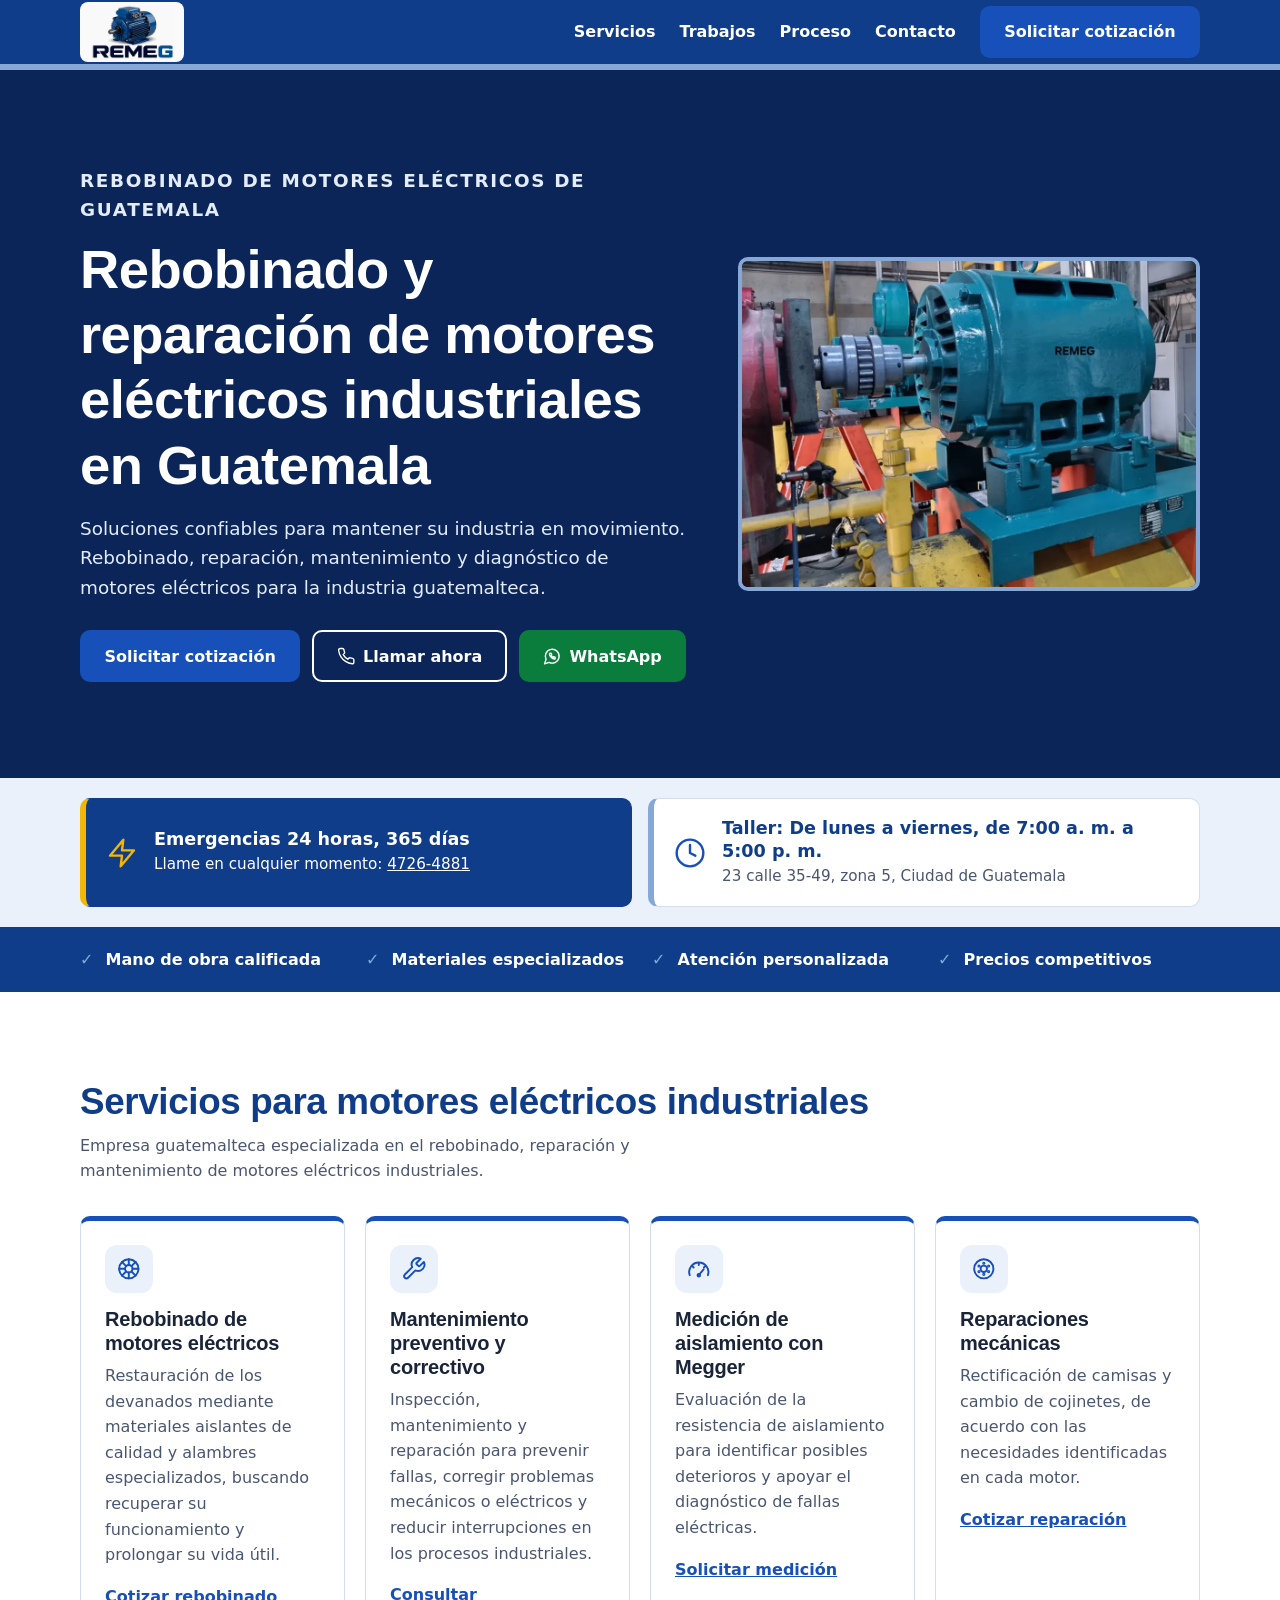
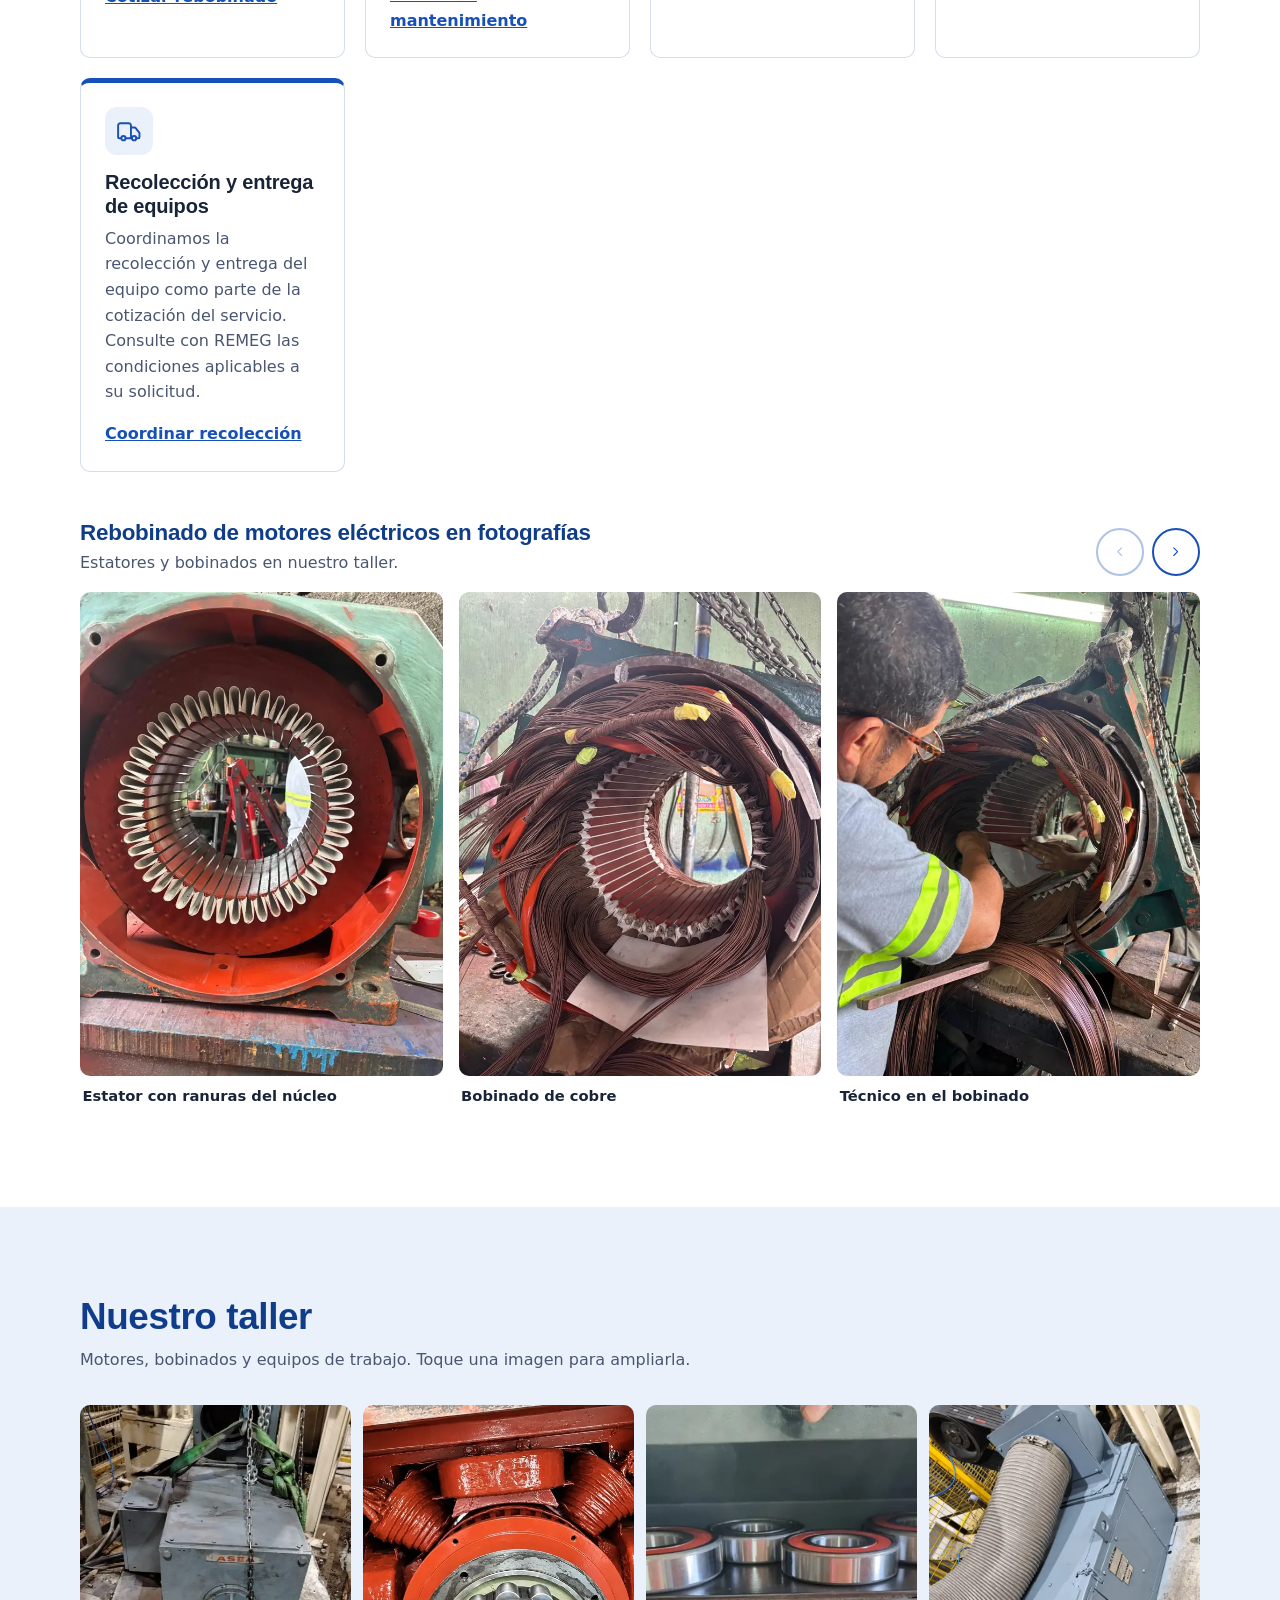
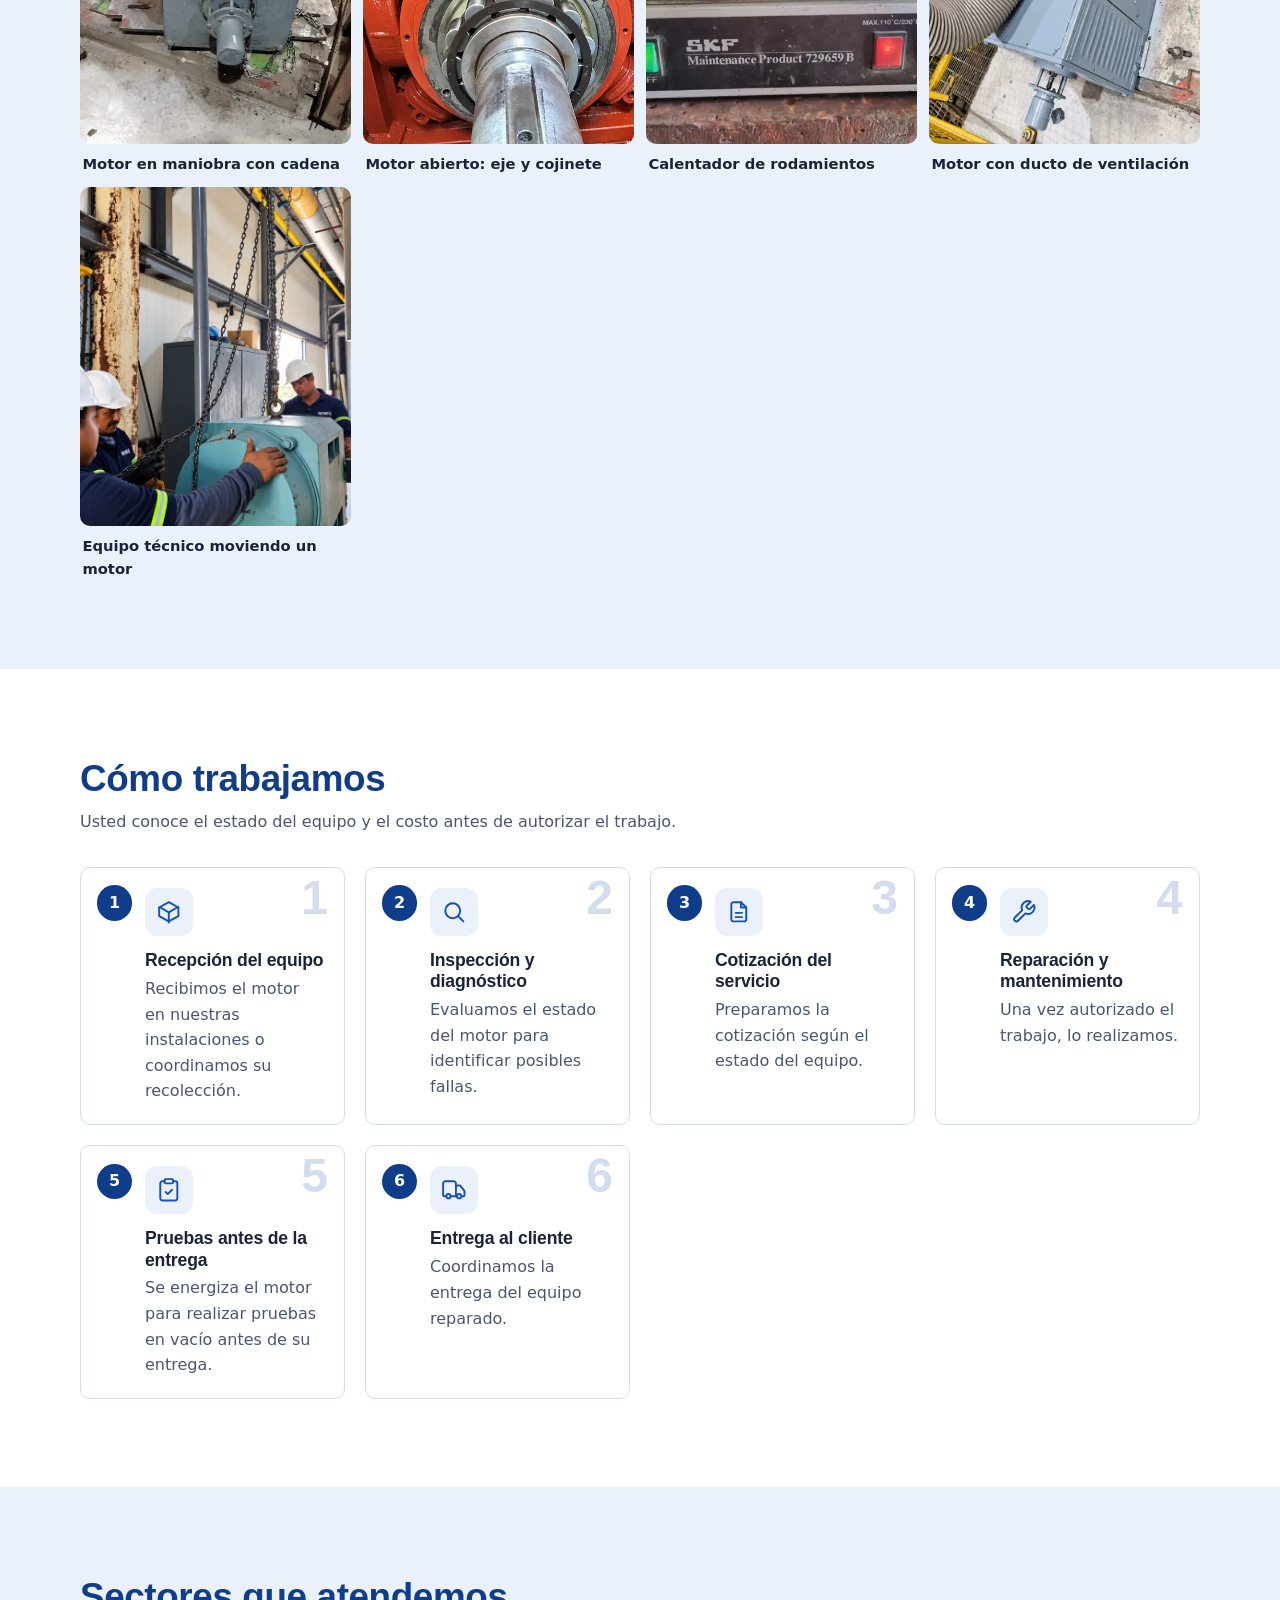
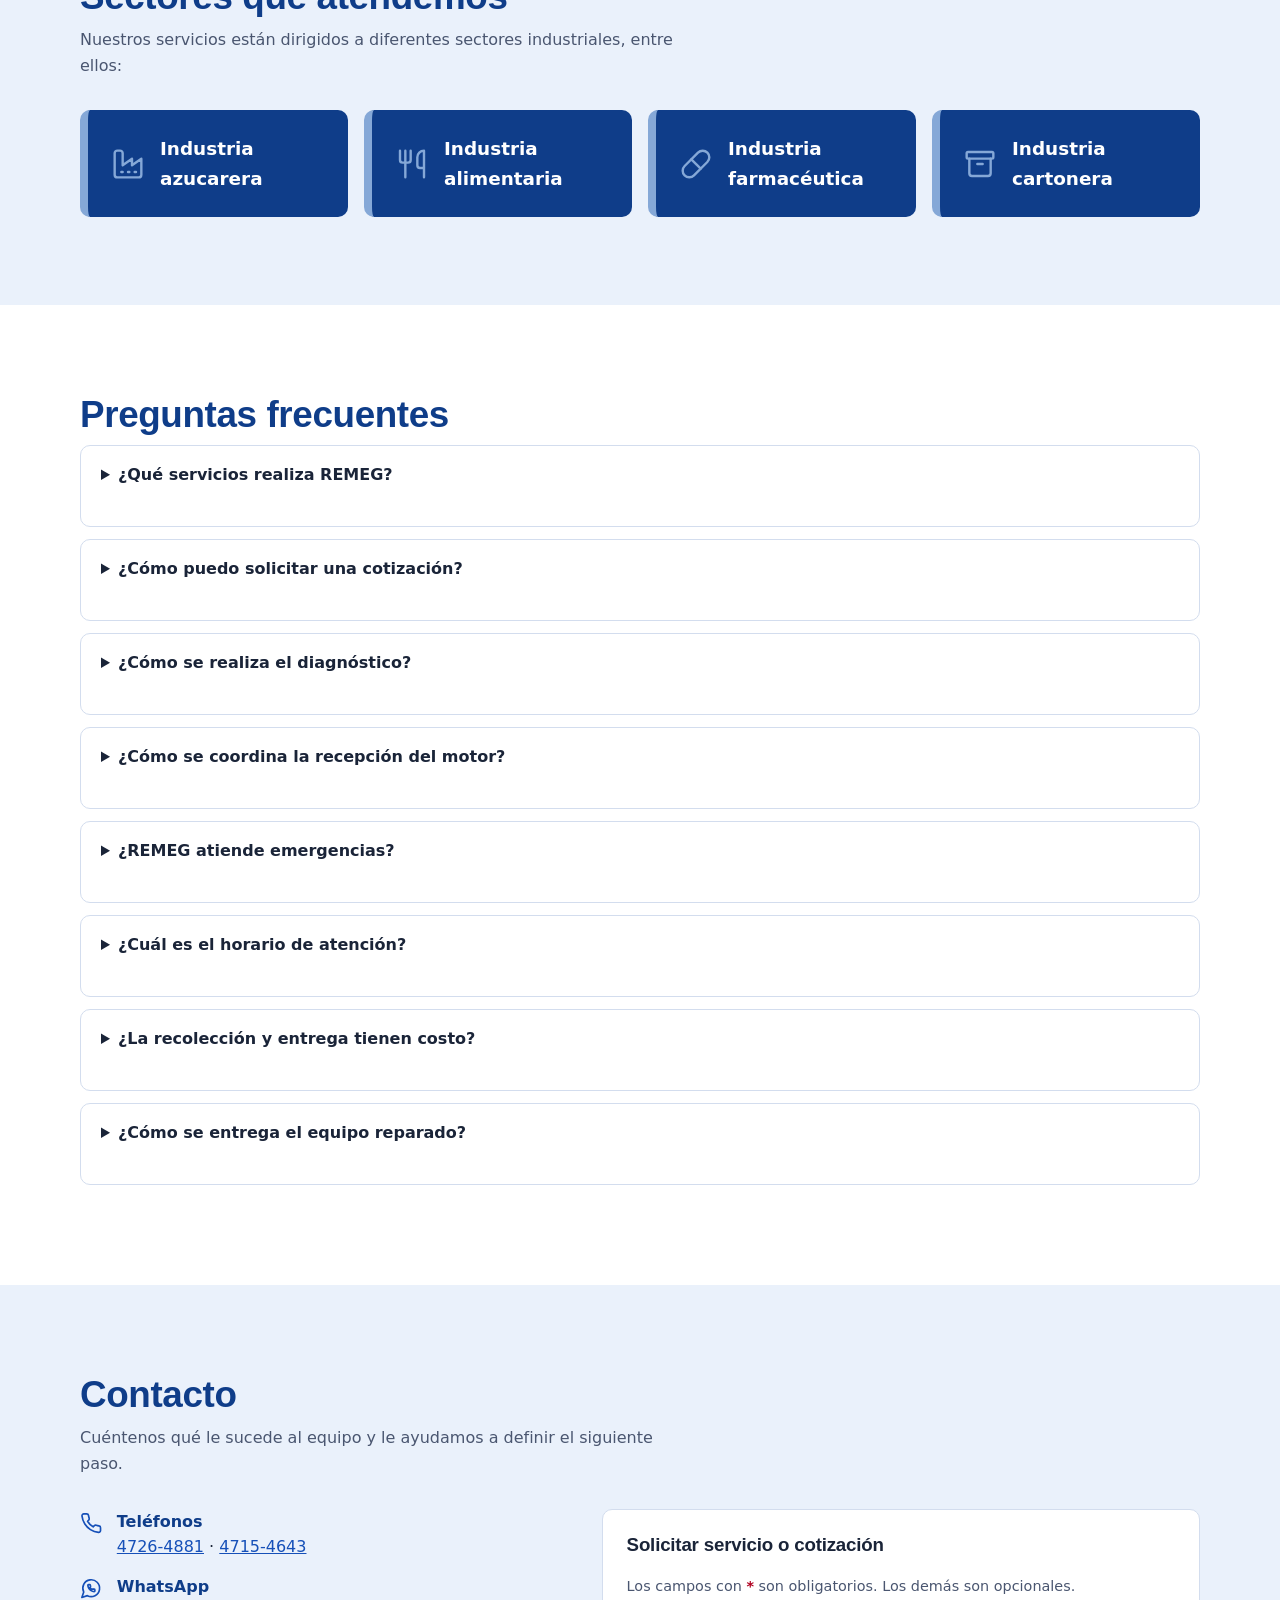
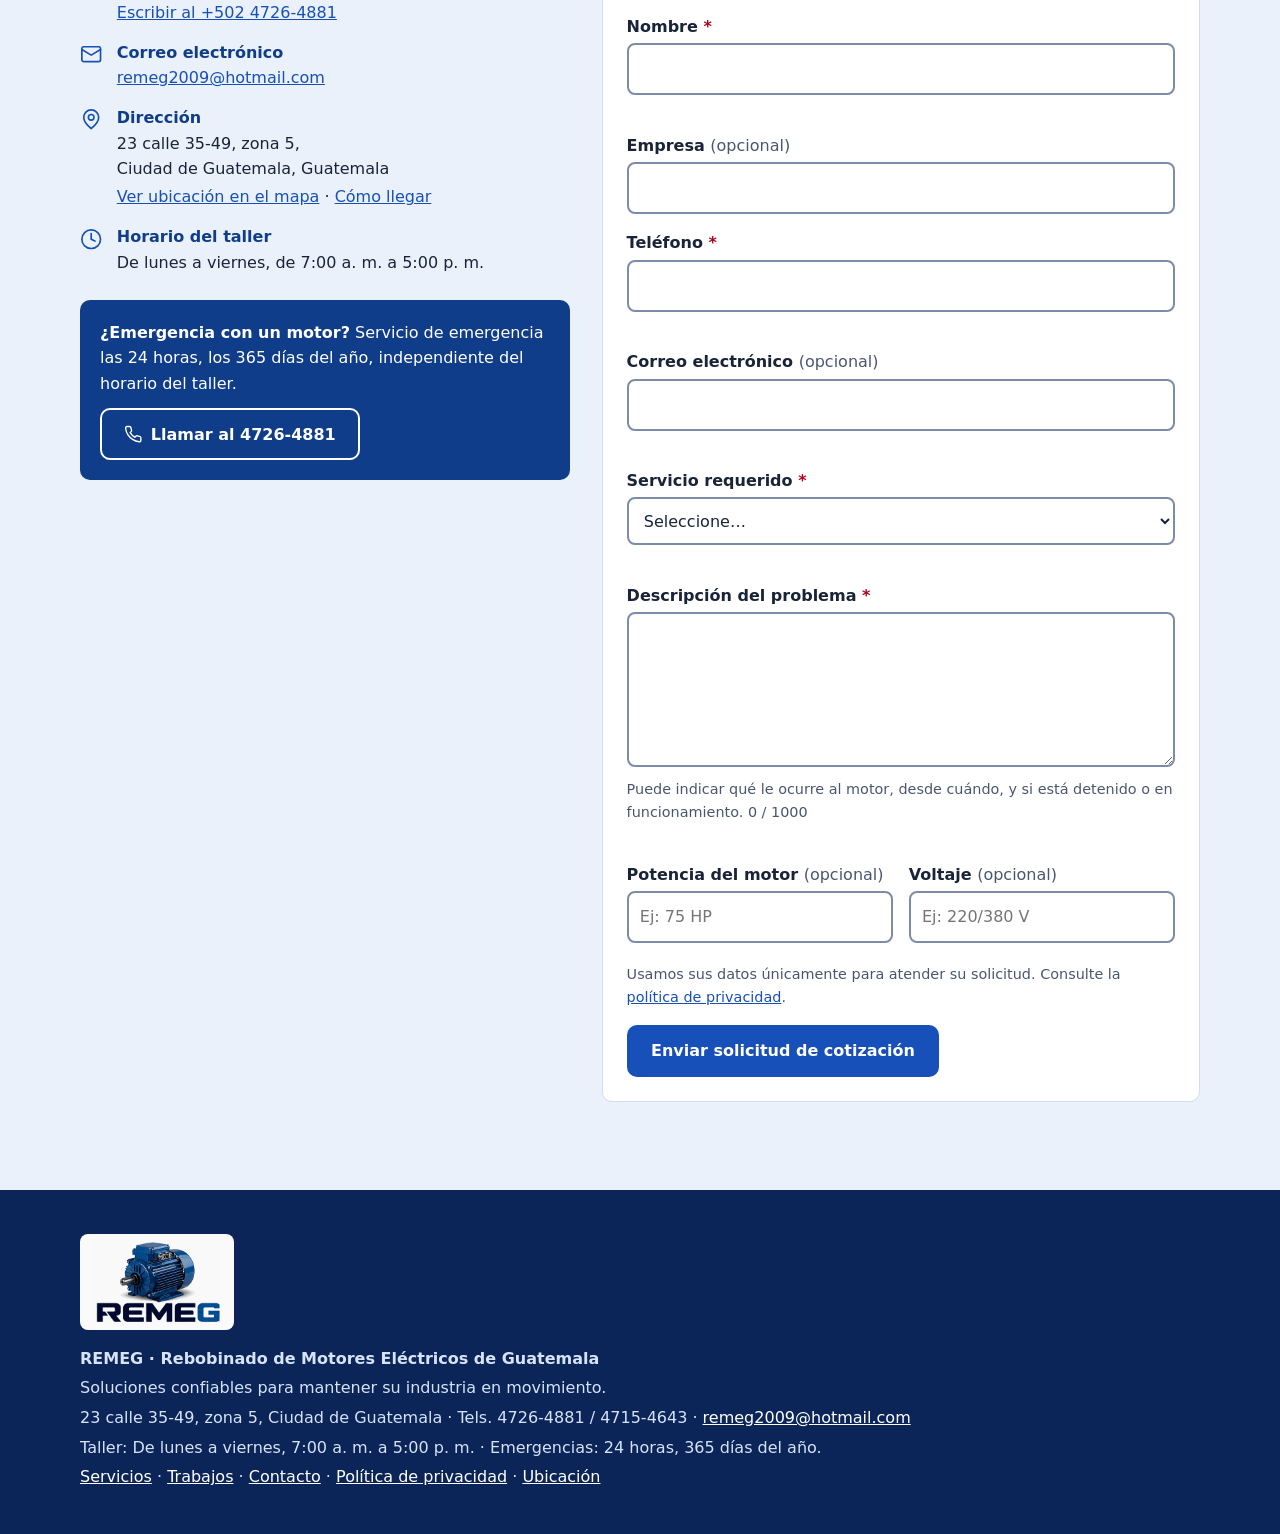
<file: site/index.html>
<!DOCTYPE html>
<html lang="es">

<head>
    <meta charset="utf-8">
    <meta name="umami-website-id" content="d52de157-423c-453e-b0e7-c835bfba08b4">
    <meta name="viewport" content="width=device-width, initial-scale=1, viewport-fit=cover">
    <title>REMEG Guatemala | Rebobinado y Reparación de Motores Eléctricos</title>
    <meta name="description"
        content="REMEG ofrece rebobinado, reparación, mantenimiento y diagnóstico de motores eléctricos en Guatemala. Atención de emergencias 24/7 y soluciones para la industria.">
    <meta property="og:title" content="REMEG Guatemala | Rebobinado y Reparación de Motores Eléctricos">
    <meta property="og:description" content="REMEG ofrece rebobinado, reparación, mantenimiento y diagnóstico de motores eléctricos en Guatemala. Atención de emergencias 24/7 y soluciones para la industria.">
    <meta property="og:type" content="website">
    <meta property="og:locale" content="es_GT">
    <meta property="og:url" content="https://remeg.com.gt/">
    <meta property="og:image" content="https://remeg.com.gt/assets/og-image.jpg">
    <meta property="og:image:width" content="1200">
    <meta property="og:image:height" content="630">
    <meta property="og:image:alt" content="REMEG: rebobinado y reparación de motores eléctricos en Guatemala, atención de emergencias 24/7">
    <meta property="og:site_name" content="REMEG">
    <meta name="twitter:card" content="summary_large_image">
    <meta name="twitter:title" content="REMEG Guatemala | Rebobinado y Reparación de Motores Eléctricos">
    <meta name="twitter:description" content="REMEG ofrece rebobinado, reparación, mantenimiento y diagnóstico de motores eléctricos en Guatemala. Atención de emergencias 24/7 y soluciones para la industria.">
    <meta name="twitter:image" content="https://remeg.com.gt/assets/og-image.jpg">
    <link rel="canonical" href="https://remeg.com.gt/">
    <link rel="icon" type="image/png" href="assets/favicon.png">
    <link rel="preload" as="image" href="assets/hero-motor-instalado.webp" type="image/webp" fetchpriority="high">
    <script type="application/ld+json">{
  "@context": "https://schema.org",
  "@type": "LocalBusiness",
  "name": "REMEG",
  "alternateName": "Rebobinado de Motores Eléctricos de Guatemala",
  "url": "https://remeg.com.gt/",
  "image": "https://remeg.com.gt/assets/logo.png",
  "telephone": [
    "+50247264881",
    "+50247154643"
  ],
  "email": "remeg2009@hotmail.com",
  "address": {
    "@type": "PostalAddress",
    "streetAddress": "23 calle 35-49, zona 5",
    "addressLocality": "Ciudad de Guatemala",
    "addressCountry": "GT"
  },
  "geo": {
    "@type": "GeoCoordinates",
    "latitude": 14.6255,
    "longitude": -90.4993
  },
  "hasMap": "https://www.google.com/maps/search/?api=1&query=14.6255,-90.4993",
  "sameAs": [
    "https://share.google/nwqSiiA8HDHQdjZQG"
  ],
  "areaServed": {
    "@type": "Country",
    "name": "Guatemala"
  },
  "openingHoursSpecification": {
    "@type": "OpeningHoursSpecification",
    "dayOfWeek": [
      "Monday",
      "Tuesday",
      "Wednesday",
      "Thursday",
      "Friday"
    ],
    "opens": "07:00",
    "closes": "17:00"
  },
  "makesOffer": [
    {
      "@type": "Offer",
      "itemOffered": {
        "@type": "Service",
        "name": "Rebobinado de motores eléctricos",
        "areaServed": {
          "@type": "Country",
          "name": "Guatemala"
        }
      }
    },
    {
      "@type": "Offer",
      "itemOffered": {
        "@type": "Service",
        "name": "Reparación de motores eléctricos",
        "areaServed": {
          "@type": "Country",
          "name": "Guatemala"
        }
      }
    },
    {
      "@type": "Offer",
      "itemOffered": {
        "@type": "Service",
        "name": "Mantenimiento de motores industriales",
        "areaServed": {
          "@type": "Country",
          "name": "Guatemala"
        }
      }
    },
    {
      "@type": "Offer",
      "itemOffered": {
        "@type": "Service",
        "name": "Diagnóstico de motores eléctricos",
        "areaServed": {
          "@type": "Country",
          "name": "Guatemala"
        }
      }
    },
    {
      "@type": "Offer",
      "itemOffered": {
        "@type": "Service",
        "name": "Atención de emergencias 24/7",
        "areaServed": {
          "@type": "Country",
          "name": "Guatemala"
        },
        "description": "Servicio de atención de emergencias las 24 horas, los 365 días del año. No corresponde al horario habitual del taller."
      }
    }
  ]
}</script>
    <link rel="stylesheet" href="assets/styles.css">
</head>

<body><svg width="0" height="0" class="sp" aria-hidden="true" focusable="false">
        <defs>
            <symbol id="i-phone" viewBox="0 0 24 24">
                <path
                    d="M22 16.92v3a2 2 0 0 1-2.18 2 19.79 19.79 0 0 1-8.63-3.07 19.5 19.5 0 0 1-6-6 19.79 19.79 0 0 1-3.07-8.67A2 2 0 0 1 4.11 2h3a2 2 0 0 1 2 1.72 12.84 12.84 0 0 0 .7 2.81 2 2 0 0 1-.45 2.11L8.09 9.91a16 16 0 0 0 6 6l1.27-1.27a2 2 0 0 1 2.11-.45 12.84 12.84 0 0 0 2.81.7A2 2 0 0 1 22 16.92z" />
            </symbol>
            <symbol id="i-wa" viewBox="0 0 24 24">
                <path d="M7.9 20A9 9 0 1 0 4 16.1L2 22z" />
                <path transform="translate(7.6 7.4) scale(.38)" stroke-width="4.6"
                    d="M22 16.92v3a2 2 0 0 1-2.18 2 19.79 19.79 0 0 1-8.63-3.07 19.5 19.5 0 0 1-6-6 19.79 19.79 0 0 1-3.07-8.67A2 2 0 0 1 4.11 2h3a2 2 0 0 1 2 1.72 12.84 12.84 0 0 0 .7 2.81 2 2 0 0 1-.45 2.11L8.09 9.91a16 16 0 0 0 6 6l1.27-1.27a2 2 0 0 1 2.11-.45 12.84 12.84 0 0 0 2.81.7A2 2 0 0 1 22 16.92z" />
            </symbol>
            <symbol id="i-mail" viewBox="0 0 24 24">
                <rect x="2" y="4" width="20" height="16" rx="2" />
                <path d="m22 7-10 6L2 7" />
            </symbol>
            <symbol id="i-pin" viewBox="0 0 24 24">
                <path d="M20 10c0 6-8 12-8 12s-8-6-8-12a8 8 0 0 1 16 0z" />
                <circle cx="12" cy="10" r="3" />
            </symbol>
            <symbol id="i-clock" viewBox="0 0 24 24">
                <circle cx="12" cy="12" r="10" />
                <path d="M12 6v6l4 2" />
            </symbol>
            <symbol id="i-bolt" viewBox="0 0 24 24">
                <path d="M13 2 3 14h9l-1 8 10-12h-9l1-8z" />
            </symbol>
            <symbol id="i-check" viewBox="0 0 24 24">
                <path d="M20 6 9 17l-5-5" />
            </symbol>
            <symbol id="i-coil" viewBox="0 0 24 24">
                <circle cx="12" cy="12" r="9" />
                <circle cx="12" cy="12" r="3.5" />
                <path
                    d="M12 3v5.5M12 15.5V21M3 12h5.5M15.5 12H21M5.6 5.6l3.9 3.9M14.5 14.5l3.9 3.9M18.4 5.6l-3.9 3.9M9.5 14.5l-3.9 3.9" />
            </symbol>
            <symbol id="i-wrench" viewBox="0 0 24 24">
                <path
                    d="M14.7 6.3a1 1 0 0 0 0 1.4l1.6 1.6a1 1 0 0 0 1.4 0l3.77-3.77a6 6 0 0 1-7.94 7.94l-6.91 6.91a2.12 2.12 0 0 1-3-3l6.91-6.91a6 6 0 0 1 7.94-7.94l-3.76 3.76z" />
            </symbol>
            <symbol id="i-gauge" viewBox="0 0 24 24">
                <path d="M3.5 18a9 9 0 1 1 17 0" />
                <path d="M12 18l4.5-5.5" />
                <circle cx="12" cy="18" r="1.2" />
                <path d="M12 6.5v2M5.8 9.4l1.4 1.4M18.2 9.4l-1.4 1.4" />
            </symbol>
            <symbol id="i-bearing" viewBox="0 0 24 24">
                <circle cx="12" cy="12" r="9" />
                <circle cx="12" cy="12" r="3" />
                <circle cx="12" cy="6.8" r=".6" />
                <circle cx="16.5" cy="9.4" r=".6" />
                <circle cx="16.5" cy="14.6" r=".6" />
                <circle cx="12" cy="17.2" r=".6" />
                <circle cx="7.5" cy="14.6" r=".6" />
                <circle cx="7.5" cy="9.4" r=".6" />
            </symbol>
            <symbol id="i-truck" viewBox="0 0 24 24">
                <path d="M14 18V6a2 2 0 0 0-2-2H4a2 2 0 0 0-2 2v11a1 1 0 0 0 1 1h2" />
                <path d="M15 18H9" />
                <path d="M19 18h2a1 1 0 0 0 1-1v-3.65a1 1 0 0 0-.22-.62l-3.48-4.35A1 1 0 0 0 17.52 8H14" />
                <circle cx="17" cy="18" r="2" />
                <circle cx="7" cy="18" r="2" />
            </symbol>
            <symbol id="i-pkg" viewBox="0 0 24 24">
                <path d="M21 8l-9-5-9 5v8l9 5 9-5z" />
                <path d="M3.3 7.5 12 12.5l8.7-5M12 22V12.5" />
            </symbol>
            <symbol id="i-search" viewBox="0 0 24 24">
                <circle cx="11" cy="11" r="7" />
                <path d="m21 21-4.3-4.3" />
            </symbol>
            <symbol id="i-doc" viewBox="0 0 24 24">
                <path d="M14 3H7a2 2 0 0 0-2 2v14a2 2 0 0 0 2 2h10a2 2 0 0 0 2-2V8z" />
                <path d="M14 3v5h5M9 13h6M9 17h6" />
            </symbol>
            <symbol id="i-clip" viewBox="0 0 24 24">
                <rect x="8" y="2" width="8" height="4" rx="1" />
                <path d="M16 4h2a2 2 0 0 1 2 2v14a2 2 0 0 1-2 2H6a2 2 0 0 1-2-2V6a2 2 0 0 1 2-2h2" />
                <path d="m9 14 2 2 4-4" />
            </symbol>
            <symbol id="i-factory" viewBox="0 0 24 24">
                <path d="M2 20a2 2 0 0 0 2 2h16a2 2 0 0 0 2-2V8l-7 5V8l-7 5V4a2 2 0 0 0-2-2H4a2 2 0 0 0-2 2z" />
                <path d="M17 18h1M12 18h1M7 18h1" />
            </symbol>
            <symbol id="i-food" viewBox="0 0 24 24">
                <path
                    d="M3 2v7a2 2 0 0 0 2 2h4a2 2 0 0 0 2-2V2M7 2v20M21 15V2a5 5 0 0 0-5 5v6a2 2 0 0 0 2 2h3zm0 0v7" />
            </symbol>
            <symbol id="i-pill" viewBox="0 0 24 24">
                <path d="m10.5 20.5 10-10a4.95 4.95 0 1 0-7-7l-10 10a4.95 4.95 0 1 0 7 7z" />
                <path d="m8.5 8.5 7 7" />
            </symbol>
            <symbol id="i-box" viewBox="0 0 24 24">
                <rect x="2" y="3" width="20" height="5" rx="1" />
                <path d="M4 8v11a2 2 0 0 0 2 2h12a2 2 0 0 0 2-2V8M10 12h4" />
            </symbol>
            <symbol id="i-prev" viewBox="0 0 24 24">
                <path d="m15 18-6-6 6-6" />
            </symbol>
            <symbol id="i-next" viewBox="0 0 24 24">
                <path d="m9 18 6-6-6-6" />
            </symbol>
        </defs>
    </svg>
    <header>
        <div class="w hb"><a class="logo" href="#inicio" aria-label="REMEG, inicio"><img src="assets/logo.png"
                    width="391" height="252" alt="REMEG"></a>
            <button id="mb" aria-expanded="false" aria-controls="nv">Menú</button>
            <nav id="nv" aria-label="Principal">
                <ul>
                    <li><a href="#servicios">Servicios</a></li>
                    <li><a href="#trabajos">Trabajos</a></li>
                    <li><a href="#proceso">Proceso</a></li>
                    <li><a href="#contacto">Contacto</a></li>
                    <li><a class="btn p" href="#cotizar">Solicitar cotización</a></li>
                </ul>
            </nav>
        </div>
    </header>
    <main id="inicio">
        <div class="hero">
            <div class="w">
                <div>
                    <p class="eyebrow">Rebobinado de Motores Eléctricos de Guatemala</p>
                    <h1>Rebobinado y reparación de motores eléctricos industriales en Guatemala</h1>
                    <p>Soluciones confiables para mantener su industria en movimiento. Rebobinado, reparación, mantenimiento y diagnóstico de motores eléctricos para la industria guatemalteca.</p>
                    <div class="ct"><a class="btn p" href="#cotizar">Solicitar cotización</a><a class="btn s"
                            href="tel:+50247264881"><svg class="ic" aria-hidden="true" focusable="false">
                                <use href="#i-phone" />
                            </svg> Llamar ahora</a><a class="btn wa"
                            href="https://wa.me/50247264881?text=Hola%2C%20quisiera%20informaci%C3%B3n%20o%20una%20cotizaci%C3%B3n%20para%20el%20servicio%20de%20un%20motor%20el%C3%A9ctrico."
                            target="_blank" rel="noopener"><svg class="ic" aria-hidden="true" focusable="false">
                                <use href="#i-wa" />
                            </svg> WhatsApp</a></div>
                </div>
                <figure><img src="assets/hero-motor-instalado.webp" width="1000" height="718"
                        alt="Motor eléctrico industrial con la marca REMEG, instalado en una planta"
                        fetchpriority="high"></figure>
            </div>
        </div>
        <div class="band">
            <div class="w band-g">
                <div class="bx urg"><svg class="ic lg" aria-hidden="true" focusable="false">
                        <use href="#i-bolt" />
                    </svg>
                    <div><strong>Emergencias 24 horas, 365 días</strong><span>Llame en cualquier momento: <a
                                href="tel:+50247264881">4726-4881</a></span></div>
                </div>
                <div class="bx"><svg class="ic lg" aria-hidden="true" focusable="false">
                        <use href="#i-clock" />
                    </svg>
                    <div><strong>Taller: De lunes a viernes, de 7:00 a. m. a 5:00 p. m.</strong><span>23 calle 35-49,
                            zona
                            5, Ciudad de Guatemala</span></div>
                </div>
            </div>
        </div>
        <div class="trust">
            <div class="w">
                <ul>
                    <li>Mano de obra calificada</li>
                    <li>Materiales especializados</li>
                    <li>Atención personalizada</li>
                    <li>Precios competitivos</li>
                </ul>
            </div>
        </div>

        <section id="servicios">
            <div class="w">
                <h2>Servicios para motores eléctricos industriales</h2>
                <p class="lead">Empresa guatemalteca especializada en el rebobinado, reparación y mantenimiento de
                    motores eléctricos industriales.</p>
                <div class="grid">
                    <div class="card"><span class="bd"><svg class="ic" aria-hidden="true" focusable="false">
                                <use href="#i-coil" />
                            </svg></span>
                        <h3>Rebobinado de motores eléctricos</h3>
                        <p>Restauración de los devanados mediante materiales aislantes de calidad y alambres
                            especializados, buscando recuperar su funcionamiento y prolongar su vida útil.</p><a
                            href="#cotizar" data-s="Rebobinado de motores eléctricos">Cotizar rebobinado</a>
                    </div>
                    <div class="card"><span class="bd"><svg class="ic" aria-hidden="true" focusable="false">
                                <use href="#i-wrench" />
                            </svg></span>
                        <h3>Mantenimiento preventivo y correctivo</h3>
                        <p>Inspección, mantenimiento y reparación para prevenir fallas, corregir problemas mecánicos o
                            eléctricos y reducir interrupciones en los procesos industriales.</p><a
                            href="#cotizar">Consultar mantenimiento</a>
                    </div>
                    <div class="card"><span class="bd"><svg class="ic" aria-hidden="true" focusable="false">
                                <use href="#i-gauge" />
                            </svg></span>
                        <h3>Medición de aislamiento con Megger</h3>
                        <p>Evaluación de la resistencia de aislamiento para identificar posibles deterioros y apoyar el
                            diagnóstico de fallas eléctricas.</p><a href="#cotizar"
                            data-s="Medición de aislamiento con Megger">Solicitar medición</a>
                    </div>
                    <div class="card"><span class="bd"><svg class="ic" aria-hidden="true" focusable="false">
                                <use href="#i-bearing" />
                            </svg></span>
                        <h3>Reparaciones mecánicas</h3>
                        <p>Rectificación de camisas y cambio de cojinetes, de acuerdo con las necesidades identificadas
                            en cada motor.</p><a href="#cotizar"
                            data-s="Reparaciones mecánicas (camisas y cojinetes)">Cotizar reparación</a>
                    </div>
                    <div class="card"><span class="bd"><svg class="ic" aria-hidden="true" focusable="false">
                                <use href="#i-truck" />
                            </svg></span>
                        <h3>Recolección y entrega de equipos</h3>
                        <p>Coordinamos la recolección y entrega del equipo como parte de la cotización del servicio.
                            Consulte con REMEG las condiciones aplicables a su solicitud.</p><a href="#cotizar"
                            data-s="Recolección y entrega de equipos">Coordinar recolección</a>
                    </div>
                </div>
                <div class="car" role="region" aria-roledescription="carrusel"
                    aria-label="Fotografías de rebobinado de motores eléctricos">
                    <div class="car-h">
                        <div>
                            <h3>Rebobinado de motores eléctricos en fotografías</h3>
                            <p>Estatores y bobinados en nuestro taller.</p>
                        </div>
                        <div class="car-c"><button type="button" class="cp" aria-label="Fotos anteriores"><svg
                                    class="ic" aria-hidden="true" focusable="false">
                                    <use href="#i-prev" />
                                </svg></button><button type="button" class="cn" aria-label="Fotos siguientes"><svg
                                    class="ic" aria-hidden="true" focusable="false">
                                    <use href="#i-next" />
                                </svg></button></div>
                    </div>
                    <div class="track" data-lb>
                        <figure><button type="button" aria-label="Ampliar: Estator con ranuras del núcleo"><img
                                    src="assets/rebobinado-01.webp" width="675" height="900" loading="lazy"
                                    alt="Estator de un motor eléctrico con el núcleo ranurado, visto de frente"></button>
                            <figcaption>Estator con ranuras del núcleo</figcaption>
                        </figure>
                        <figure><button type="button" aria-label="Ampliar: Bobinado de cobre"><img
                                    src="assets/rebobinado-02.webp" width="675" height="900" loading="lazy"
                                    alt="Bobinas de cobre del estator de un motor, sujetas con cadenas"></button>
                            <figcaption>Bobinado de cobre</figcaption>
                        </figure>
                        <figure><button type="button" aria-label="Ampliar: Técnico en el bobinado"><img
                                    src="assets/rebobinado-03.webp" width="675" height="900" loading="lazy"
                                    alt="Técnico trabajando en el bobinado de un estator"></button>
                            <figcaption>Técnico en el bobinado</figcaption>
                        </figure>
                        <figure><button type="button" aria-label="Ampliar: Bobinado con cintas azules"><img
                                    src="assets/rebobinado-04.webp" width="675" height="900" loading="lazy"
                                    alt="Vista frontal del bobinado de un estator con cintas azules"></button>
                            <figcaption>Bobinado con cintas azules</figcaption>
                        </figure>
                        <figure><button type="button" aria-label="Ampliar: Alambre de cobre en el estator"><img
                                    src="assets/rebobinado-05.webp" width="675" height="900" loading="lazy"
                                    alt="Alambre de cobre saliendo del bobinado de un estator sobre la mesa de trabajo"></button>
                            <figcaption>Alambre de cobre en el estator</figcaption>
                        </figure>
                    </div>
                </div>
            </div>
        </section>

        <section id="trabajos" class="alt">
            <div class="w">
                <h2>Nuestro taller</h2>
                <p class="lead">Motores, bobinados y equipos de trabajo. Toque una imagen para ampliarla.</p>
                <div class="gal" id="gal" data-lb>
                    <figure><button type="button" aria-label="Ampliar: Motor en maniobra con cadena"><img
                                src="assets/taller-01.webp" width="506" height="900" loading="lazy"
                                alt="Motor eléctrico suspendido con cadenas en el área de trabajo"></button>
                        <figcaption>Motor en maniobra con cadena</figcaption>
                    </figure>
                    <figure><button type="button" aria-label="Ampliar: Motor abierto: eje y cojinete"><img
                                src="assets/taller-02.webp" width="900" height="675" loading="lazy"
                                alt="Motor abierto mostrando el cojinete y el eje"></button>
                        <figcaption>Motor abierto: eje y cojinete</figcaption>
                    </figure>
                    <figure><button type="button" aria-label="Ampliar: Calentador de rodamientos"><img
                                src="assets/taller-03.webp" width="900" height="541" loading="lazy"
                                alt="Calentador de rodamientos con varios rodamientos sobre su superficie"></button>
                        <figcaption>Calentador de rodamientos</figcaption>
                    </figure>
                    <figure><button type="button" aria-label="Ampliar: Motor con ducto de ventilación"><img
                                src="assets/taller-04.webp" width="675" height="900" loading="lazy"
                                alt="Motor eléctrico gris con un ducto flexible de ventilación"></button>
                        <figcaption>Motor con ducto de ventilación</figcaption>
                    </figure>
                    <figure><button type="button" aria-label="Ampliar: Equipo técnico moviendo un motor"><img
                                src="assets/taller-05.webp" width="587" height="900" loading="lazy"
                                alt="Técnicos con casco manipulando un motor suspendido con cadenas"></button>
                        <figcaption>Equipo técnico moviendo un motor</figcaption>
                    </figure>
                </div>
                <p class="gm" hidden><button class="btn o" id="gm" type="button" aria-expanded="false"
                        aria-controls="gal"></button></p>
            </div>
        </section>

        <section id="proceso">
            <div class="w">
                <h2>Cómo trabajamos</h2>
                <p class="lead">Usted conoce el estado del equipo y el costo antes de autorizar el trabajo.</p>
                <ol class="steps" id="steps">
                    <li><span class="bd"><svg class="ic" aria-hidden="true" focusable="false">
                                <use href="#i-pkg" />
                            </svg></span><span class="n" aria-hidden="true">1</span>
                        <h3>Recepción del equipo</h3>
                        <p>Recibimos el motor en nuestras instalaciones o coordinamos su recolección.</p>
                        <div class="dt">
                            <p>Usted decide cómo: llevarlo al taller o coordinar la recolección directamente con
                                nosotros.</p>
                        </div>
                    </li>
                    <li><span class="bd"><svg class="ic" aria-hidden="true" focusable="false">
                                <use href="#i-search" />
                            </svg></span><span class="n" aria-hidden="true">2</span>
                        <h3>Inspección y diagnóstico</h3>
                        <p>Evaluamos el estado del motor para identificar posibles fallas.</p>
                        <div class="dt">
                            <p>Revisamos fallas eléctricas y mecánicas y, según el caso, medimos el aislamiento con
                                Megger.</p>
                        </div>
                    </li>
                    <li><span class="bd"><svg class="ic" aria-hidden="true" focusable="false">
                                <use href="#i-doc" />
                            </svg></span><span class="n" aria-hidden="true">3</span>
                        <h3>Cotización del servicio</h3>
                        <p>Preparamos la cotización según el estado del equipo.</p>
                        <div class="dt">
                            <p>La cotización considera las condiciones del equipo y los trabajos de reparación
                                necesarios.</p>
                        </div>
                    </li>
                    <li><span class="bd"><svg class="ic" aria-hidden="true" focusable="false">
                                <use href="#i-wrench" />
                            </svg></span><span class="n" aria-hidden="true">4</span>
                        <h3>Reparación y mantenimiento</h3>
                        <p>Una vez autorizado el trabajo, lo realizamos.</p>
                        <div class="dt">
                            <p>Rebobinado, mantenimiento o reparación, utilizando materiales especializados.</p>
                        </div>
                    </li>
                    <li><span class="bd"><svg class="ic" aria-hidden="true" focusable="false">
                                <use href="#i-clip" />
                            </svg></span><span class="n" aria-hidden="true">5</span>
                        <h3>Pruebas antes de la entrega</h3>
                        <p>Se energiza el motor para realizar pruebas en vacío antes de su entrega.</p>
                        <div class="dt">
                            <p>Las pruebas específicas dependen del procedimiento técnico aplicado a cada motor.</p>
                        </div>
                    </li>
                    <li><span class="bd"><svg class="ic" aria-hidden="true" focusable="false">
                                <use href="#i-truck" />
                            </svg></span><span class="n" aria-hidden="true">6</span>
                        <h3>Entrega al cliente</h3>
                        <p>Coordinamos la entrega del equipo reparado.</p>
                        <div class="dt">
                            <p>En las instalaciones del cliente o en nuestro taller, según lo acordado.</p>
                        </div>
                    </li>
                </ol>
            </div>
        </section>

        <section class="alt">
            <div class="w">
                <h2>Sectores que atendemos</h2>
                <p class="lead">Nuestros servicios están dirigidos a diferentes sectores industriales, entre ellos:</p>
                <ul class="sec">
                    <li><svg class="ic lg" aria-hidden="true" focusable="false">
                            <use href="#i-factory" />
                        </svg><span>Industria azucarera</span></li>
                    <li><svg class="ic lg" aria-hidden="true" focusable="false">
                            <use href="#i-food" />
                        </svg><span>Industria alimentaria</span></li>
                    <li><svg class="ic lg" aria-hidden="true" focusable="false">
                            <use href="#i-pill" />
                        </svg><span>Industria farmacéutica</span></li>
                    <li><svg class="ic lg" aria-hidden="true" focusable="false">
                            <use href="#i-box" />
                        </svg><span>Industria cartonera</span></li>
                </ul>
            </div>
        </section>

        <section id="faq">
            <div class="w" class="w nar">
                <h2>Preguntas frecuentes</h2>
                <details>
                    <summary>¿Qué servicios realiza REMEG?</summary>
                    <p>Rebobinado, reparación y mantenimiento preventivo y correctivo de motores eléctricos
                        industriales, además de inspección y diagnóstico.</p>
                </details>
                <details>
                    <summary>¿Cómo puedo solicitar una cotización?</summary>
                    <p>Con el formulario de esta página, por WhatsApp, por correo a remeg2009@hotmail.com o llamando al
                        4726-4881 o al 4715-4643.</p>
                </details>
                <details>
                    <summary>¿Cómo se realiza el diagnóstico?</summary>
                    <p>Evaluamos el estado del motor para identificar posibles fallas eléctricas y mecánicas. Según el
                        caso, efectuamos mediciones de aislamiento con Megger.</p>
                </details>
                <details>
                    <summary>¿Cómo se coordina la recepción del motor?</summary>
                    <p>Lo recibimos en nuestras instalaciones o coordinamos su recolección directamente con usted.</p>
                </details>
                <details>
                    <summary>¿REMEG atiende emergencias?</summary>
                    <p>Sí. Contamos con atención de emergencias las 24 horas, los 365 días del año. En una urgencia, le
                        recomendamos llamar.</p>
                </details>
                <details>
                    <summary>¿Cuál es el horario de atención?</summary>
                    <p>El taller atiende de lunes a viernes, de 7:00 a. m. a 5:00 p. m. Las emergencias se atienden las
                        24
                        horas, los 365 días del año.</p>
                </details>
                <details>
                    <summary>¿La recolección y entrega tienen costo?</summary>
                    <p>La recolección y la entrega del equipo forman parte de la cotización del servicio. Las
                        condiciones y el precio se determinan en cada caso: consulte con REMEG según su solicitud.</p>
                </details>
                <details>
                    <summary>¿Cómo se entrega el equipo reparado?</summary>
                    <p>Coordinamos la entrega en las instalaciones del cliente o en nuestro taller, según lo acordado.
                        Antes de la entrega se energiza el motor para realizar pruebas en vacío.</p>
                </details>
            </div>
        </section>

        <section id="contacto" class="alt">
            <div class="w">
                <h2>Contacto</h2>
                <p class="lead">Cuéntenos qué le sucede al equipo y le ayudamos a definir el siguiente paso.</p>
                <div class="cg">
                    <div>
                        <ul class="cl">
                            <li><svg class="ic" aria-hidden="true" focusable="false">
                                    <use href="#i-phone" />
                                </svg>
                                <div><strong>Teléfonos</strong><a href="tel:+50247264881">4726-4881</a> · <a
                                        href="tel:+50247154643">4715-4643</a></div>
                            </li>
                            <li><svg class="ic" aria-hidden="true" focusable="false">
                                    <use href="#i-wa" />
                                </svg>
                                <div><strong>WhatsApp</strong><a
                                        href="https://wa.me/50247264881?text=Hola%2C%20quisiera%20informaci%C3%B3n%20o%20una%20cotizaci%C3%B3n%20para%20el%20servicio%20de%20un%20motor%20el%C3%A9ctrico."
                                        target="_blank" rel="noopener">Escribir al +502 4726-4881</a></div>
                            </li>
                            <li><svg class="ic" aria-hidden="true" focusable="false">
                                    <use href="#i-mail" />
                                </svg>
                                <div><strong>Correo electrónico</strong><a
                                        href="mailto:remeg2009@hotmail.com">remeg2009@hotmail.com</a></div>
                            </li>
                            <li><svg class="ic" aria-hidden="true" focusable="false">
                                    <use href="#i-pin" />
                                </svg>
                                <div><strong>Dirección</strong>
                                    <address>23 calle 35-49, zona 5,<br>Ciudad de Guatemala, Guatemala</address><a
                                        href="https://www.google.com/maps/search/?api=1&amp;query=14.6255,-90.4993"
                                        target="_blank" rel="noopener">Ver ubicación en el mapa</a> · <a
                                        href="https://www.google.com/maps/dir/?api=1&amp;destination=14.6255,-90.4993"
                                        target="_blank" rel="noopener">Cómo llegar</a>
                                </div>
                            </li>
                            <li><svg class="ic" aria-hidden="true" focusable="false">
                                    <use href="#i-clock" />
                                </svg>
                                <div><strong>Horario del taller</strong>De lunes a viernes, de 7:00 a. m. a 5:00 p. m.
                                </div>
                            </li>
                        </ul>
                        <div class="em">
                            <p><strong>¿Emergencia con un motor?</strong> Servicio de emergencia las 24 horas, los 365
                                días del año, independiente del horario del taller.</p><a class="btn s"
                                href="tel:+50247264881"><svg class="ic" aria-hidden="true" focusable="false">
                                    <use href="#i-phone" />
                                </svg> Llamar al 4726-4881</a>
                        </div>
                    </div>
                    <form id="cotizar" name="cotizacion" method="POST" netlify data-netlify="true"
                        netlify-honeypot="bot-field" novalidate aria-labelledby="ft">
                        <h3 id="ft" class="h3z">Solicitar servicio o cotización</h3>
                        <input type="hidden" name="form-name" value="cotizacion">
                        <p class="hp" aria-hidden="true"><label>No llenar este campo <input name="bot-field"
                                    tabindex="-1" autocomplete="off"></label></p>
                        <p class="hint">Los campos con <span class="req" aria-hidden="true">*</span> son obligatorios.
                            Los demás son opcionales.</p>
                        <div class="f"><label for="n">Nombre <span class="req" aria-hidden="true">*</span><span
                                    class="sr"> (obligatorio)</span></label><input id="n" name="nombre"
                                autocomplete="name" required aria-required="true" aria-describedby="n-e">
                            <p class="err" id="n-e"></p>
                        </div>
                        <div class="f"><label for="c">Empresa <span class="opt">(opcional)</span></label><input id="c"
                                name="empresa" autocomplete="organization"></div>
                        <div class="f"><label for="t">Teléfono <span class="req" aria-hidden="true">*</span><span
                                    class="sr"> (obligatorio)</span></label><input id="t" name="telefono" type="tel"
                                inputmode="tel" autocomplete="tel" required aria-required="true" aria-describedby="t-e">
                            <p class="err" id="t-e"></p>
                        </div>
                        <div class="f"><label for="e">Correo electrónico <span
                                    class="opt">(opcional)</span></label><input id="e" name="correo" type="email"
                                autocomplete="email" aria-describedby="e-e">
                            <p class="err" id="e-e"></p>
                        </div>
                        <div class="f"><label for="sv">Servicio requerido <span class="req"
                                    aria-hidden="true">*</span><span class="sr"> (obligatorio)</span></label><select
                                id="sv" name="servicio" required aria-required="true" aria-describedby="sv-e">
                                <option value="">Seleccione…</option>
                                <option>Rebobinado de motores eléctricos</option>
                                <option>Reparación de motores eléctricos</option>
                                <option>Mantenimiento preventivo</option>
                                <option>Mantenimiento correctivo</option>
                                <option>Diagnóstico o revisión de fallas</option>
                                <option>Medición de aislamiento con Megger</option>
                                <option>Reparaciones mecánicas (camisas y cojinetes)</option>
                                <option>Recolección y entrega de equipos</option>
                                <option>Otro servicio</option>
                            </select>
                            <p class="err" id="sv-e"></p>
                        </div>
                        <div class="f"><label for="d">Descripción del problema <span class="req"
                                    aria-hidden="true">*</span><span class="sr"> (obligatorio)</span></label><textarea
                                id="d" name="descripcion" rows="5" maxlength="1000" required aria-required="true"
                                aria-describedby="d-h d-e"></textarea>
                            <p class="hint" id="d-h">Puede indicar qué le ocurre al motor, desde cuándo, y si está
                                detenido o en funcionamiento. <span id="cnt">0 / 1000</span></p>
                            <p class="err" id="d-e"></p>
                        </div>
                        <div class="two">
                            <div class="f"><label for="p">Potencia del motor <span
                                        class="opt">(opcional)</span></label><input id="p" name="potencia"
                                    maxlength="40" placeholder="Ej: 75 HP"></div>
                            <div class="f"><label for="v">Voltaje <span class="opt">(opcional)</span></label><input
                                    id="v" name="voltaje" maxlength="40" placeholder="Ej: 220/380 V"></div>
                        </div>
                        <p class="hint">Usamos sus datos únicamente para atender su solicitud. Consulte la <a
                                href="privacidad.html">política de privacidad</a>.</p><button class="btn p" id="sb"
                            type="submit">Enviar solicitud de cotización</button>
                        <p id="st" role="status" aria-live="polite" tabindex="-1"></p>
                    </form>
                </div>
            </div>
        </section>
    </main>
    <footer>
        <div class="w">
            <p class="fl"><img src="assets/logo.png" width="391" height="252" alt="REMEG" loading="lazy"></p>
            <p><strong>REMEG · Rebobinado de Motores Eléctricos de Guatemala</strong></p>
            <p>Soluciones confiables para mantener su industria en movimiento.</p>
            <p>23 calle 35-49, zona 5, Ciudad de Guatemala · Tels. 4726-4881 / 4715-4643 · <a
                    href="mailto:remeg2009@hotmail.com">remeg2009@hotmail.com</a></p>
            <p>Taller: De lunes a viernes, 7:00 a. m. a 5:00 p. m. · Emergencias: 24 horas, 365 días del año.</p>
            <p><a href="#servicios">Servicios</a> · <a href="#trabajos">Trabajos</a> · <a href="#contacto">Contacto</a>
                · <a href="privacidad.html">Política de privacidad</a> · <a
                    href="https://www.google.com/maps/search/?api=1&amp;query=14.6255,-90.4993" target="_blank"
                    rel="noopener">Ubicación</a></p>
        </div>
    </footer>
    <div role="region" aria-label="Contacto rápido">
        <div class="bar"><a class="btn s" href="tel:+50247264881"><svg class="ic" aria-hidden="true" focusable="false">
                    <use href="#i-phone" />
                </svg> Llamar</a><a class="btn wa"
                href="https://wa.me/50247264881?text=Hola%2C%20quisiera%20informaci%C3%B3n%20o%20una%20cotizaci%C3%B3n%20para%20el%20servicio%20de%20un%20motor%20el%C3%A9ctrico."
                target="_blank" rel="noopener"><svg class="ic" aria-hidden="true" focusable="false">
                    <use href="#i-wa" />
                </svg> WhatsApp</a><a class="btn p w1" href="#cotizar">Cotizar</a></div>
        <a class="waf" id="waf"
            href="https://wa.me/50247264881?text=Hola%2C%20quisiera%20informaci%C3%B3n%20o%20una%20cotizaci%C3%B3n%20para%20el%20servicio%20de%20un%20motor%20el%C3%A9ctrico."
            target="_blank" rel="noopener" aria-label="Escribir por WhatsApp (se abre en una pestaña nueva)"><svg
                class="ic xl" aria-hidden="true" focusable="false">
                <use href="#i-wa" />
            </svg></a>
    </div>
    <dialog id="lb" aria-label="Fotografía ampliada"><img id="li" alt="">
        <p id="lc"></p>
        <div class="dc"><button id="pv" aria-label="Foto anterior">←</button><button id="cl">Cerrar</button><button
                id="nx" aria-label="Foto siguiente">→</button></div>
    </dialog>
    <script src="assets/app.js" defer></script>
</body>

</html>
</file>
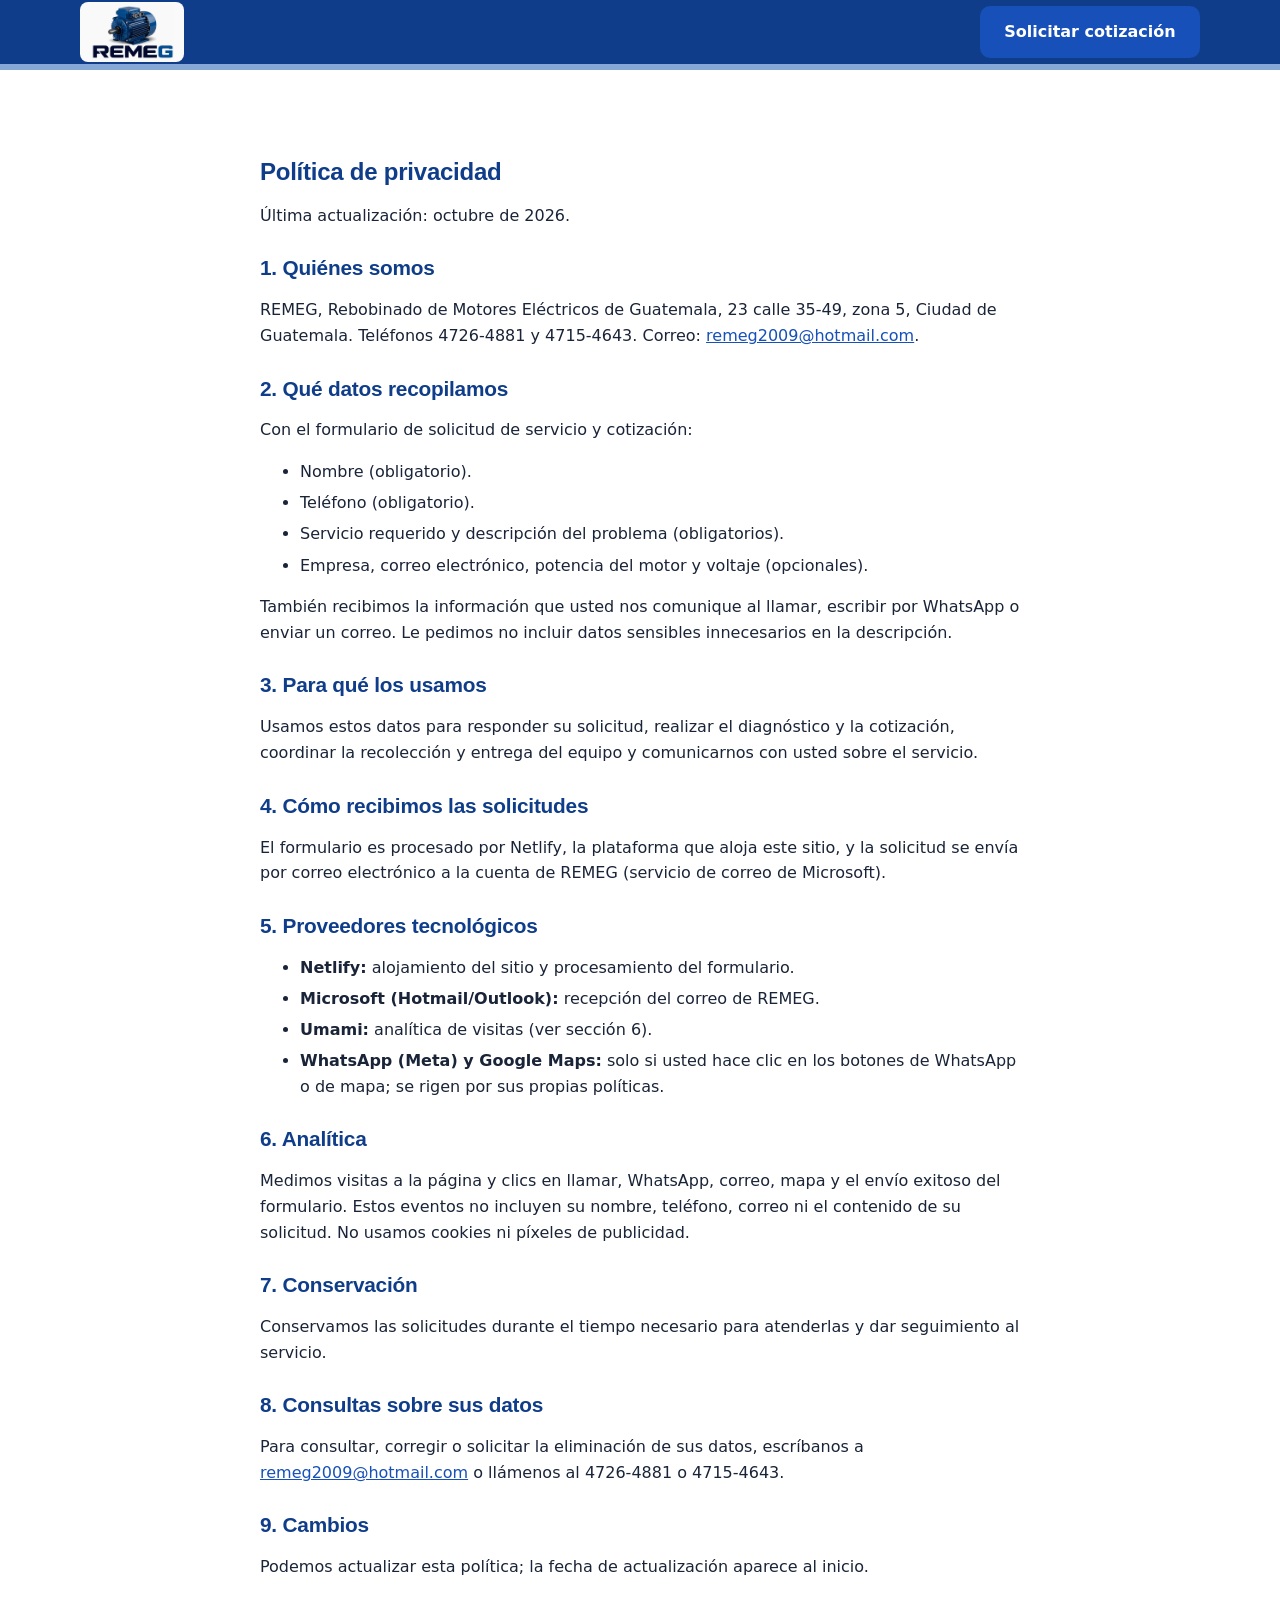
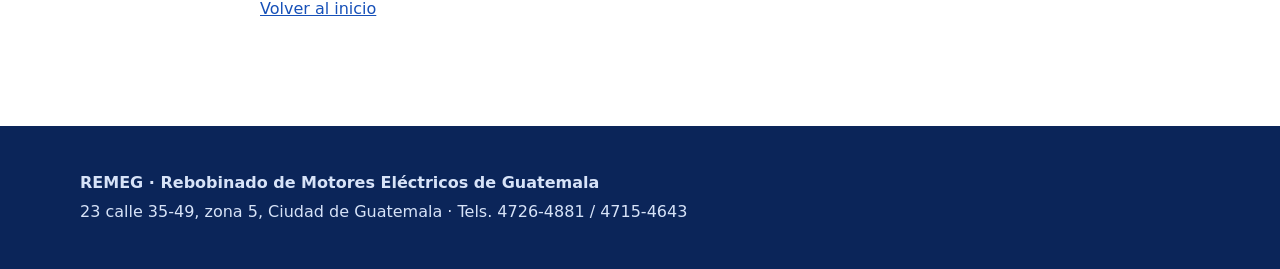
<file: site/privacidad.html>
<!DOCTYPE html>
<html lang="es"><head><meta charset="utf-8"><meta name="viewport" content="width=device-width, initial-scale=1, viewport-fit=cover">
<title>Política de privacidad | REMEG</title>
<meta name="description" content="Política de privacidad de REMEG: qué datos recopila el formulario de cotización, para qué se usan y cómo realizar consultas.">
<link rel="canonical" href="https://remeg.com.gt/privacidad.html"><link rel="icon" type="image/png" href="assets/favicon.png"><link rel="stylesheet" href="assets/styles.css">
<!--
Política revisada y aprobada por REMEG (octubre de 2026). Si cambia el uso de datos, los proveedores o la analítica, volver a revisar estos puntos:
1) Plazo real de conservación de las solicitudes.  2) Procedimiento real para atender consultas, correcciones o eliminación de datos.
3) Que los datos se usan solo para los fines indicados.  4) Que REMEG no comparte los datos con terceros distintos de los listados.
5) Configuración de analítica (Umami): confirmar que no usa cookies y que no se envían datos personales.  6) Revisión legal conforme a la normativa aplicable en Guatemala.
-->
</head><body>
<header><div class="w hb"><a class="logo" href="/" aria-label="REMEG, inicio"><img src="assets/logo.png" width="391" height="252" alt="REMEG"></a><a class="btn p" href="/#cotizar">Solicitar cotización</a></div></header>
<main><section><div class="w prose">
<h1>Política de privacidad</h1>
<p>Última actualización: octubre de 2026.</p>
<h2>1. Quiénes somos</h2>
<p>REMEG, Rebobinado de Motores Eléctricos de Guatemala, 23 calle 35-49, zona 5, Ciudad de Guatemala. Teléfonos 4726-4881 y 4715-4643. Correo: <a href="mailto:remeg2009@hotmail.com">remeg2009@hotmail.com</a>.</p>
<h2>2. Qué datos recopilamos</h2>
<p>Con el formulario de solicitud de servicio y cotización:</p>
<ul><li>Nombre (obligatorio).</li><li>Teléfono (obligatorio).</li><li>Servicio requerido y descripción del problema (obligatorios).</li><li>Empresa, correo electrónico, potencia del motor y voltaje (opcionales).</li></ul>
<p>También recibimos la información que usted nos comunique al llamar, escribir por WhatsApp o enviar un correo. Le pedimos no incluir datos sensibles innecesarios en la descripción.</p>
<h2>3. Para qué los usamos</h2>
<p>Usamos estos datos para responder su solicitud, realizar el diagnóstico y la cotización, coordinar la recolección y entrega del equipo y comunicarnos con usted sobre el servicio.</p>
<h2>4. Cómo recibimos las solicitudes</h2>
<p>El formulario es procesado por Netlify, la plataforma que aloja este sitio, y la solicitud se envía por correo electrónico a la cuenta de REMEG (servicio de correo de Microsoft).</p>
<h2>5. Proveedores tecnológicos</h2>
<ul><li><strong>Netlify:</strong> alojamiento del sitio y procesamiento del formulario.</li><li><strong>Microsoft (Hotmail/Outlook):</strong> recepción del correo de REMEG.</li><li><strong>Umami:</strong> analítica de visitas (ver sección 6).</li><li><strong>WhatsApp (Meta) y Google Maps:</strong> solo si usted hace clic en los botones de WhatsApp o de mapa; se rigen por sus propias políticas.</li></ul>
<h2>6. Analítica</h2>
<p>Medimos visitas a la página y clics en llamar, WhatsApp, correo, mapa y el envío exitoso del formulario. Estos eventos no incluyen su nombre, teléfono, correo ni el contenido de su solicitud. No usamos cookies ni píxeles de publicidad.</p>
<h2>7. Conservación</h2>
<p>Conservamos las solicitudes durante el tiempo necesario para atenderlas y dar seguimiento al servicio.</p>
<h2>8. Consultas sobre sus datos</h2>
<p>Para consultar, corregir o solicitar la eliminación de sus datos, escríbanos a <a href="mailto:remeg2009@hotmail.com">remeg2009@hotmail.com</a> o llámenos al 4726-4881 o 4715-4643.</p>
<h2>9. Cambios</h2>
<p>Podemos actualizar esta política; la fecha de actualización aparece al inicio.</p>
<p><a href="/">Volver al inicio</a></p>
</div></section></main>
<footer><div class="w"><p><strong>REMEG · Rebobinado de Motores Eléctricos de Guatemala</strong></p><p>23 calle 35-49, zona 5, Ciudad de Guatemala · Tels. 4726-4881 / 4715-4643</p></div></footer>
</body></html>
</file>
<file: site/assets/styles.css>
:root{--navy:#0F3D89;--ink:#0b2559;--blue:#1650b8;--sky:#85A8D7;--mist:#eaf1fb;--bg:#fff;--text:#1a2438;--mute:#4a5670;--line:#d3ddee;--card:#fff;--on-blue:#fff;--r:10px;--s:clamp(3rem,7vw,5.5rem);
box-sizing:border-box;padding-top:env(safe-area-inset-top,0px);padding-bottom:env(safe-area-inset-bottom,0px)}
@media (prefers-color-scheme:dark){:root:not([data-theme="light"]){--bg:#0a1427;--text:#e6edf9;--mute:#aebbd6;--line:#223657;--card:#101e38;--mist:#0e1b33;--blue:#3d79d8;--sky:#85A8D7}}
:root[data-theme="dark"]{--bg:#0a1427;--text:#e6edf9;--mute:#aebbd6;--line:#223657;--card:#101e38;--mist:#0e1b33;--blue:#3d79d8;--sky:#85A8D7}
*,*::before,*::after{box-sizing:inherit}html{scroll-behavior:smooth;scroll-padding-top:5rem}
@media (prefers-reduced-motion:reduce){html{scroll-behavior:auto}*{transition:none!important}}
body{margin:0;background:var(--bg);color:var(--text);font:1rem/1.6 system-ui,-apple-system,"Segoe UI",Roboto,Arial,sans-serif;padding-bottom:4.5rem}
img{max-width:100%;height:auto;display:block}a{color:var(--blue)}
:focus-visible{outline:3px solid #f2b705;outline-offset:2px}
.w{width:min(1120px,100% - 2.5rem);margin-inline:auto}
h1,h2,h3{line-height:1.2;font-family:"Arial Narrow",Arial,system-ui,sans-serif;letter-spacing:-.01em}
h2{font-size:clamp(1.6rem,4vw,2.3rem);margin:0 0 .5rem;color:var(--navy)}
@media (prefers-color-scheme:dark){:root:not([data-theme="light"]) h2{color:#fff}}
.lead{color:var(--mute);max-width:60ch;margin:0 0 2rem}
section{padding-block:var(--s)}.alt{background:var(--mist)}
.btn{display:inline-flex;align-items:center;justify-content:center;min-height:48px;padding:.7rem 1.4rem;border-radius:var(--r);font-weight:700;text-decoration:none;border:2px solid transparent;cursor:pointer;font:inherit;font-weight:700}
.p{background:var(--blue);color:#fff}.p:hover{background:var(--navy)}
.s{background:transparent;color:#fff;border-color:#fff}.s:hover{background:rgba(255,255,255,.15)}
.o{border-color:var(--blue);color:var(--blue);background:transparent}
header{position:sticky;top:env(safe-area-inset-top,0px);z-index:20;background:var(--navy);color:#fff;border-bottom:6px solid var(--sky)}
.hb{display:flex;align-items:center;justify-content:space-between;min-height:64px;gap:1rem}
.logo{text-decoration:none}
nav ul{list-style:none;margin:0;padding:0;display:flex;gap:1.5rem;align-items:center}
nav a{color:#fff;text-decoration:none;font-weight:600}nav a:hover{text-decoration:underline}
#mb{display:none;background:none;border:2px solid #fff;color:#fff;border-radius:8px;min-height:44px;padding:0 1rem;font:inherit;font-weight:700}
@media (max-width:820px){#mb{display:block}nav{position:absolute;left:0;right:0;top:100%;background:var(--ink);display:none;padding:1rem 1.25rem 1.5rem}nav.open{display:block}nav ul{flex-direction:column;align-items:stretch;gap:.25rem}nav a{display:block;padding:.8rem .25rem}nav .btn{margin-top:.5rem}}
.hero{position:relative;background:var(--ink);color:#fff;padding-block:clamp(3rem,9vw,6rem)}
.hero .w{display:grid;gap:2rem;align-items:center}
@media (min-width:860px){.hero .w{grid-template-columns:1.15fr .85fr}}
.hero h1{font-size:clamp(2rem,6vw,3.4rem);margin:0 0 1rem}
.hero p{font-size:1.15rem;max-width:52ch;margin:0 0 1.75rem;color:#e3ecfa}
.ct{display:flex;flex-wrap:wrap;gap:.75rem}
.hero figure{margin:0}.hero img{border-radius:var(--r);border:4px solid var(--sky);width:100%;max-height:480px;object-fit:cover}
.hero figcaption{font-size:.85rem;color:#c9d8f2;margin-top:.5rem}
.trust{background:var(--navy);color:#fff;padding-block:1.25rem}
.trust ul{list-style:none;margin:0;padding:0;display:grid;gap:.75rem 1.5rem;grid-template-columns:repeat(auto-fit,minmax(210px,1fr))}
.trust li{padding-left:1.6rem;position:relative;font-weight:600}.trust li::before{content:"✓";position:absolute;left:0;color:var(--sky);font-weight:800}
.grid{display:grid;gap:1.25rem;grid-template-columns:repeat(auto-fit,minmax(250px,1fr))}
.card{background:var(--card);border:1px solid var(--line);border-radius:var(--r);padding:1.5rem;border-top:5px solid var(--blue)}
.card h3{margin:0 0 .5rem;font-size:1.25rem}.card p{margin:0 0 1rem;color:var(--mute)}
.card a{font-weight:700}
.gal{display:grid;gap:.75rem;grid-template-columns:repeat(2,1fr)}
@media (min-width:760px){.gal{grid-template-columns:repeat(4,1fr)}}
.gal button{padding:0;border:0;background:var(--line);border-radius:var(--r);overflow:hidden;cursor:pointer;aspect-ratio:1;display:block;width:100%}
.gal img{width:100%;height:100%;object-fit:cover;transition:transform .25s}.gal button:hover img{transform:scale(1.04)}
.note{font-size:.9rem;color:var(--mute);margin-top:1rem}
dialog{border:0;padding:0;background:transparent;max-width:min(94vw,760px);width:100%;color:#fff}
dialog::backdrop{background:rgba(5,12,28,.85)}
dialog img{max-height:78vh;width:auto;margin:auto;border-radius:var(--r)}
dialog p{text-align:center;margin:.75rem 0}.dc{display:flex;gap:.5rem;justify-content:center}
.dc button{min-height:44px;min-width:44px;padding:0 1rem;border-radius:8px;border:2px solid #fff;background:var(--ink);color:#fff;font:inherit;font-weight:700;cursor:pointer}
ol.steps{list-style:none;margin:0;padding:0;display:grid;gap:1.25rem;grid-template-columns:repeat(auto-fit,minmax(260px,1fr));counter-reset:n}
ol.steps li{counter-increment:n;background:var(--card);border:1px solid var(--line);border-radius:var(--r);padding:1.25rem 1.25rem 1.25rem 4rem;position:relative}
ol.steps li::before{content:counter(n);position:absolute;left:1rem;top:1.1rem;width:2.2rem;height:2.2rem;border-radius:50%;background:var(--navy);color:#fff;display:grid;place-items:center;font-weight:800}
ol.steps h3{margin:0 0 .3rem;font-size:1.1rem}ol.steps p{margin:0;color:var(--mute)}
.sec{display:grid;gap:1rem;grid-template-columns:repeat(auto-fit,minmax(200px,1fr));list-style:none;padding:0;margin:0}
.sec li{background:var(--navy);color:#fff;border-radius:var(--r);padding:1.5rem;font-weight:700;font-size:1.15rem;border-left:8px solid var(--sky)}
details{background:var(--card);border:1px solid var(--line);border-radius:var(--r);margin-bottom:.75rem}
summary{cursor:pointer;padding:1rem 1.25rem;font-weight:700;min-height:48px}details p{margin:0;padding:0 1.25rem 1.1rem;color:var(--mute)}
.cg{display:grid;gap:2rem}@media (min-width:860px){.cg{grid-template-columns:.9fr 1.1fr}}
address{font-style:normal}.cl{list-style:none;padding:0;margin:0 0 1.5rem;display:grid;gap:.9rem}
.cl strong{display:block;color:var(--navy)}
@media (prefers-color-scheme:dark){:root:not([data-theme="light"]) .cl strong{color:var(--sky)}}
.em{background:var(--navy);color:#fff;border-radius:var(--r);padding:1.25rem}.em p{margin:0 0 .75rem}
form{background:var(--card);border:1px solid var(--line);border-radius:var(--r);padding:1.5rem}
label{display:block;font-weight:700;margin-bottom:.25rem}.f{margin-bottom:1rem}.opt{font-weight:400;color:var(--mute)}
input,select,textarea{width:100%;font:inherit;padding:.7rem;border:2px solid #7d8bab;border-radius:8px;background:var(--bg);color:var(--text);min-height:48px}
input[aria-invalid=true],select[aria-invalid=true],textarea[aria-invalid=true]{border-color:#c62828}
.err{color:#b00020;font-size:.9rem;margin:.25rem 0 0;min-height:1.2em}
@media (prefers-color-scheme:dark){:root:not([data-theme="light"]) .err{color:#ff8a80}}
#st{margin-top:1rem;font-weight:600}#st:empty{display:none}
footer{background:var(--ink);color:#d7e3f8;padding-block:2.5rem}footer a{color:#fff}footer p{margin:.25rem 0}
.bar{position:fixed;left:0;right:0;bottom:0;z-index:30;display:flex;gap:.5rem;padding:.5rem .75rem calc(.5rem + env(safe-area-inset-bottom,0px));background:var(--ink);border-top:3px solid var(--sky)}
.bar a{flex:1}@media (min-width:860px){.bar{display:none}body{padding-bottom:0}}

.logo{display:flex;background:#fafafa;border-radius:8px;padding:3px 10px}.logo img{height:54px;width:auto}
.fl{background:#fafafa;display:inline-block;padding:6px 12px;border-radius:8px}.fl img{height:84px;width:auto}
.wa{background:#0a7d3c;color:#fff}.wa:hover{background:#075c2c}
.req{color:#b00020;font-weight:700}.hint{font-size:.9rem;color:var(--mute);margin:.25rem 0 1rem}.f .hint{margin-bottom:0}
.sr{position:absolute;width:1px;height:1px;overflow:hidden;clip:rect(0 0 0 0);white-space:nowrap}
.hp{position:absolute;left:-9999px;width:1px;height:1px;overflow:hidden}
.two{display:grid;gap:0 1rem}@media(min-width:560px){.two{grid-template-columns:1fr 1fr}}
.ok{background:var(--mist);border:2px solid var(--blue);border-radius:var(--r);padding:1rem}.bad{background:var(--mist);border:2px solid #c62828;border-radius:var(--r);padding:1rem}
.btn[disabled]{opacity:.65;cursor:progress}.h3z{margin-top:0}.w1{background:#fff;color:var(--navy)}
.bar a{font-size:.95rem;padding-inline:.5rem}
@media (prefers-color-scheme:dark){:root:not([data-theme="light"]) .req{color:#ff8a80}}
.nar{max-width:820px}
.ic{width:1.15em;height:1.15em;flex:none;stroke:currentColor;fill:none;stroke-width:1.8;stroke-linecap:round;stroke-linejoin:round}.ic.lg{width:2rem;height:2rem}.ic.xl{width:1.7rem;height:1.7rem}
.btn{gap:.5rem}
.eyebrow{font-weight:700;letter-spacing:.09em;text-transform:uppercase;font-size:.82rem;color:var(--sky);margin:0 0 .75rem!important}
.band{background:var(--mist);padding-block:1.25rem}.band-g{display:grid;gap:1rem}@media(min-width:760px){.band-g{grid-template-columns:1fr 1fr}}
.bx{display:flex;gap:1rem;align-items:center;padding:1.1rem 1.25rem;border-radius:var(--r);background:var(--card);border:1px solid var(--line);border-left:6px solid var(--sky)}
.bx strong{display:block;font-size:1.1rem;line-height:1.3;color:var(--navy)}.bx span{color:var(--mute);font-size:.95rem}.bx .ic{color:var(--blue)}
.bx.urg{background:var(--navy);border-color:var(--navy);border-left-color:#f2b705}.bx.urg strong,.bx.urg span,.bx.urg a{color:#fff}.bx.urg .ic{color:#f2b705}
@media (prefers-color-scheme:dark){:root:not([data-theme="light"]) .bx strong{color:#fff}}
.trust li::before{content:"✓"}
.bd{display:grid;place-items:center;width:3rem;height:3rem;border-radius:12px;background:var(--mist);color:var(--blue);margin-bottom:.9rem;transition:background .2s,color .2s}.bd .ic{width:1.6rem;height:1.6rem}
.card{transition:transform .2s,box-shadow .2s}.card:hover{transform:translateY(-3px);box-shadow:0 8px 20px rgba(11,37,89,.12)}.card:hover .bd{background:var(--navy);color:#fff}
.gal figure{margin:0}.gal button{aspect-ratio:4/5}.gal figcaption{font-size:.92rem;font-weight:600;padding:.5rem .15rem 0;color:var(--text)}
.steps li{padding:1.5rem;overflow:hidden;transition:background .25s,color .25s,transform .25s,border-color .25s}.steps li::before{display:none}
.steps .n{position:absolute;right:1rem;top:.4rem;font-size:3rem;font-weight:800;line-height:1;color:var(--line);font-family:"Arial Narrow",Arial,sans-serif}
.steps h3{margin:0 0 .4rem}.steps li>p{margin:0}
.dt{display:grid;grid-template-rows:1fr;transition:grid-template-rows .3s}.dt>p{min-height:0;overflow:hidden;margin:.75rem 0 0;padding-top:.75rem;border-top:1px dashed var(--sky);font-size:.95rem}
.steps.hv .dt{grid-template-rows:0fr}.steps.hv .dt>p{margin:0;padding:0;border:0}
.steps.hv li:hover .dt,.steps.hv li:focus .dt{grid-template-rows:1fr}.steps.hv li:hover .dt>p,.steps.hv li:focus .dt>p{margin-top:.75rem;padding-top:.75rem;border-top:1px dashed var(--sky)}
.steps li:hover,.steps li:focus{background:var(--navy);border-color:var(--navy);transform:translateY(-3px)}
.steps li:hover h3,.steps li:focus h3,.steps li:hover p,.steps li:focus p{color:#fff}.steps li:hover .bd,.steps li:focus .bd{background:var(--sky);color:var(--ink)}.steps li:hover .n,.steps li:focus .n{color:rgba(255,255,255,.18)}
.sec li{display:flex;align-items:center;gap:1rem}.sec .ic{color:var(--sky)}
.cl li{display:flex;gap:.9rem;align-items:flex-start}.cl .ic{margin-top:.2rem;color:var(--blue);width:1.4rem;height:1.4rem}.cl address{margin:0 0 .15rem}
.waf{position:fixed;right:max(1rem,env(safe-area-inset-right));bottom:max(1.25rem,env(safe-area-inset-bottom));z-index:25;width:56px;height:56px;border-radius:50%;background:#0a7d3c;color:#fff;display:none;place-items:center;box-shadow:0 4px 14px rgba(0,0,0,.25);opacity:0;visibility:hidden;transition:opacity .3s,visibility .3s}
.waf.show{opacity:1;visibility:visible}.waf:hover{background:#075c2c}@media(min-width:860px){.waf{display:grid}}
@media (prefers-reduced-motion:reduce){.card:hover,.steps li:hover,.steps li:focus{transform:none}}
.sp{position:absolute;width:0;height:0}
.prose{max-width:760px}.prose h1{color:var(--navy);margin:0 0 .25rem}.prose h2{font-size:1.3rem;margin:1.75rem 0 .4rem}.prose li{margin-bottom:.35rem}

:root{--lnk:#1650b8;--btnbg:#1650b8}
@media (prefers-color-scheme:dark){:root:not([data-theme="light"]){--lnk:#9dbcf2;--btnbg:#2b62c0}}
:root[data-theme="dark"]{--lnk:#9dbcf2;--btnbg:#2b62c0}
a{color:var(--lnk)}.p{background:var(--btnbg)}.p:hover{background:var(--navy)}
.bar .w1{background:#fff;color:var(--navy)}.bar .w1:hover{background:var(--mist)}
@media (prefers-color-scheme:dark){:root:not([data-theme="light"]) .prose h1{color:#fff}}

.btn.o{color:var(--lnk);border-color:var(--lnk)}.btn.o:hover{background:var(--mist)}.gm{text-align:center;margin:1.5rem 0 0}
.car{margin-top:3rem}.car-h{display:flex;justify-content:space-between;align-items:flex-end;gap:1rem;flex-wrap:wrap;margin-bottom:1rem}
.car-h h3{margin:0 0 .25rem;font-size:1.4rem;color:var(--navy)}.car-h p{margin:0;color:var(--mute)}
@media (prefers-color-scheme:dark){:root:not([data-theme="light"]) .car-h h3{color:#fff}}
.car-c{display:flex;gap:.5rem}.car-c button{width:48px;height:48px;border-radius:50%;border:2px solid var(--lnk);background:var(--card);color:var(--lnk);display:grid;place-items:center;cursor:pointer}
.car-c button:hover{background:var(--mist)}.car-c button[aria-disabled=true]{opacity:.35;cursor:default}
.track{display:flex;gap:1rem;overflow-x:auto;scroll-snap-type:x mandatory;scroll-behavior:smooth;padding-bottom:.75rem;overscroll-behavior-x:contain}
@media (prefers-reduced-motion:reduce){.track{scroll-behavior:auto}}
.track>figure{flex:0 0 min(78%,300px);margin:0;scroll-snap-align:start}@media(min-width:860px){.track>figure{flex-basis:calc((100% - 2rem)/3)}}
.track button{padding:0;border:0;background:var(--line);border-radius:var(--r);overflow:hidden;cursor:pointer;display:block;width:100%;aspect-ratio:3/4}
.track img{width:100%;height:100%;object-fit:cover}.track figcaption{font-size:.92rem;font-weight:600;padding:.5rem .15rem 0}
.hero img{object-position:30% center}
</file>
